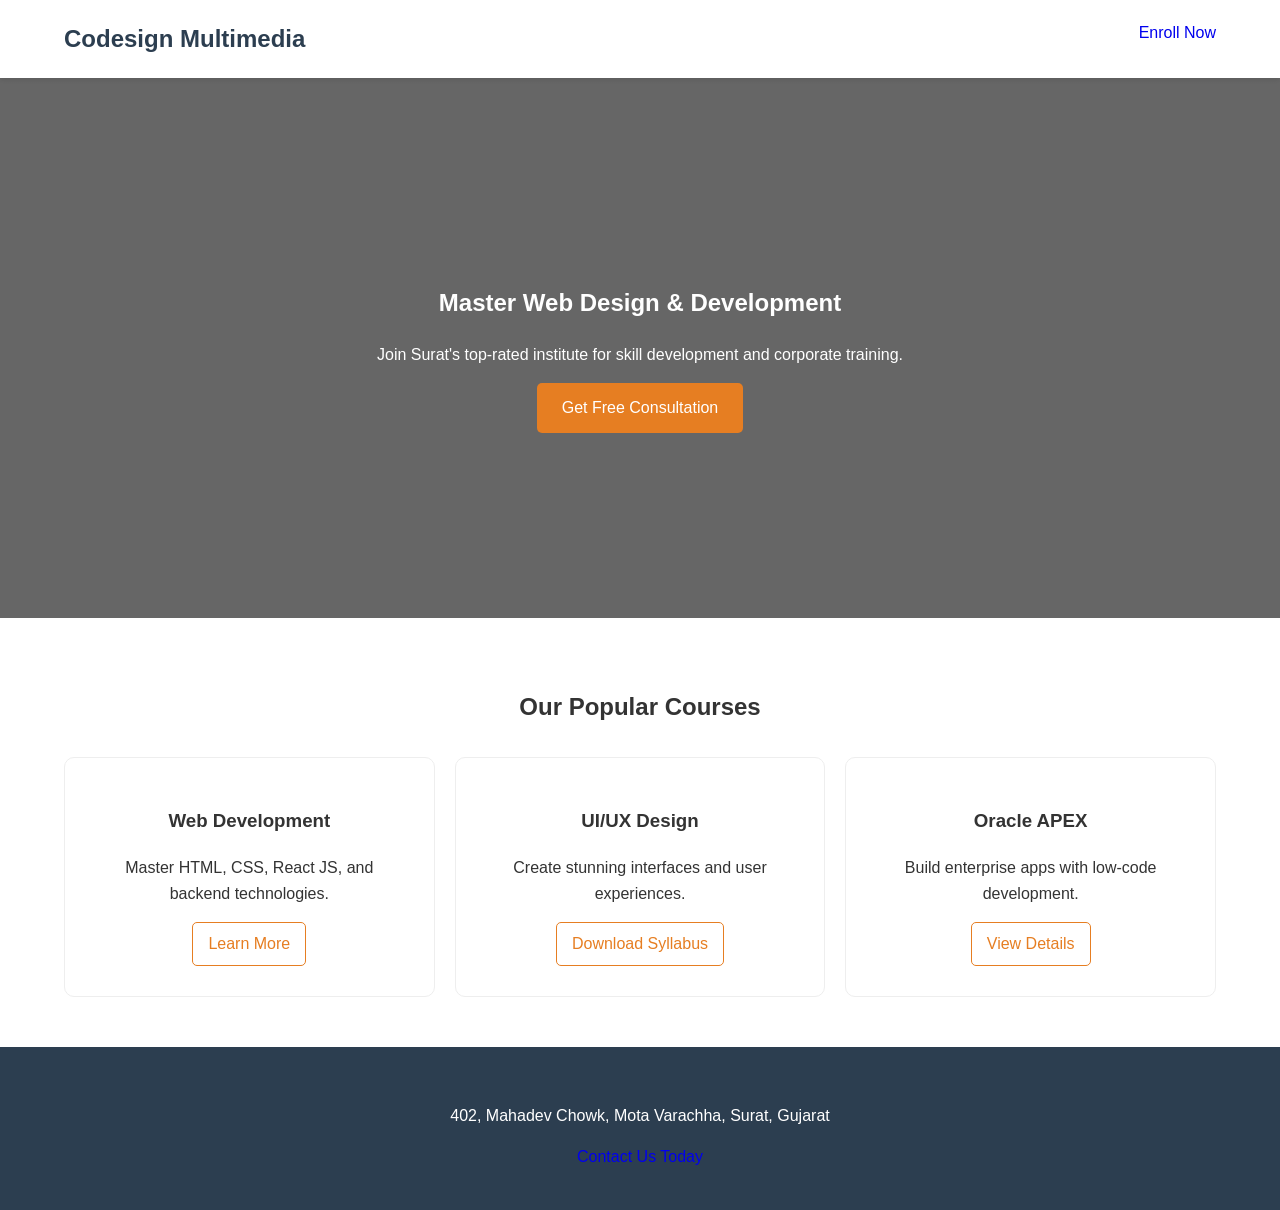
<file: index.html>
<!DOCTYPE html>
<html lang="en">
<head>
    <meta charset="UTF-8">
    <meta name="viewport" content="width=device-width, initial-scale=1.0">
    <title>Codesign Multimedia Institute | Elevate Your Career</title>
    <link rel="stylesheet" href="style.css">
    <!-- Meta Pixel Code -->
<script>
!function(f,b,e,v,n,t,s)
{if(f.fbq)return;n=f.fbq=function(){n.callMethod?
n.callMethod.apply(n,arguments):n.queue.push(arguments)};
if(!f._fbq)f._fbq=n;n.push=n;n.loaded=!0;n.version='2.0';
n.queue=[];t=b.createElement(e);t.async=!0;
t.src=v;s=b.getElementsByTagName(e)[0];
s.parentNode.insertBefore(t,s)}(window, document,'script',
'https://connect.facebook.net/en_US/fbevents.js');
fbq('init', '798112289734693');
fbq('track', 'PageView');
</script>
<noscript><img height="1" width="1" style="display:none"
src="https://www.facebook.com/tr?id=798112289734693&ev=PageView&noscript=1"
/></noscript>
<!-- End Meta Pixel Code -->
</head>
<body>

    <header>
        <nav>
            <div class="logo">Codesign Multimedia</div>
            <a href="contact.html" class="cta-nav">Enroll Now</a>
        </nav>
    </header>

    <section class="hero">
        <div class="hero-content">
            <h1>Master Web Design & Development</h1>
            <p>Join Surat's top-rated institute for skill development and corporate training.</p>
            <a href="contact.html" class="cta-main">Get Free Consultation</a>
        </div>
    </section>

    <section class="courses">
        <h2>Our Popular Courses</h2>
        <div class="course-grid">
            <div class="course-card">
                <h3>Web Development</h3>
                <p>Master HTML, CSS, React JS, and backend technologies.</p>
                <a href="contact.html" class="cta-secondary">Learn More</a>
            </div>
            <div class="course-card">
                <h3>UI/UX Design</h3>
                <p>Create stunning interfaces and user experiences.</p>
                <a href="contact.html" class="cta-secondary">Download Syllabus</a>
            </div>
            <div class="course-card">
                <h3>Oracle APEX</h3>
                <p>Build enterprise apps with low-code development.</p>
                <a href="contact.html" class="cta-secondary">View Details</a>
            </div>
        </div>
    </section>

    <footer>
        <p>402, Mahadev Chowk, Mota Varachha, Surat, Gujarat</p>
        <a href="contact.html" class="cta-footer">Contact Us Today</a>
    </footer>

</body>
</html>
</file>
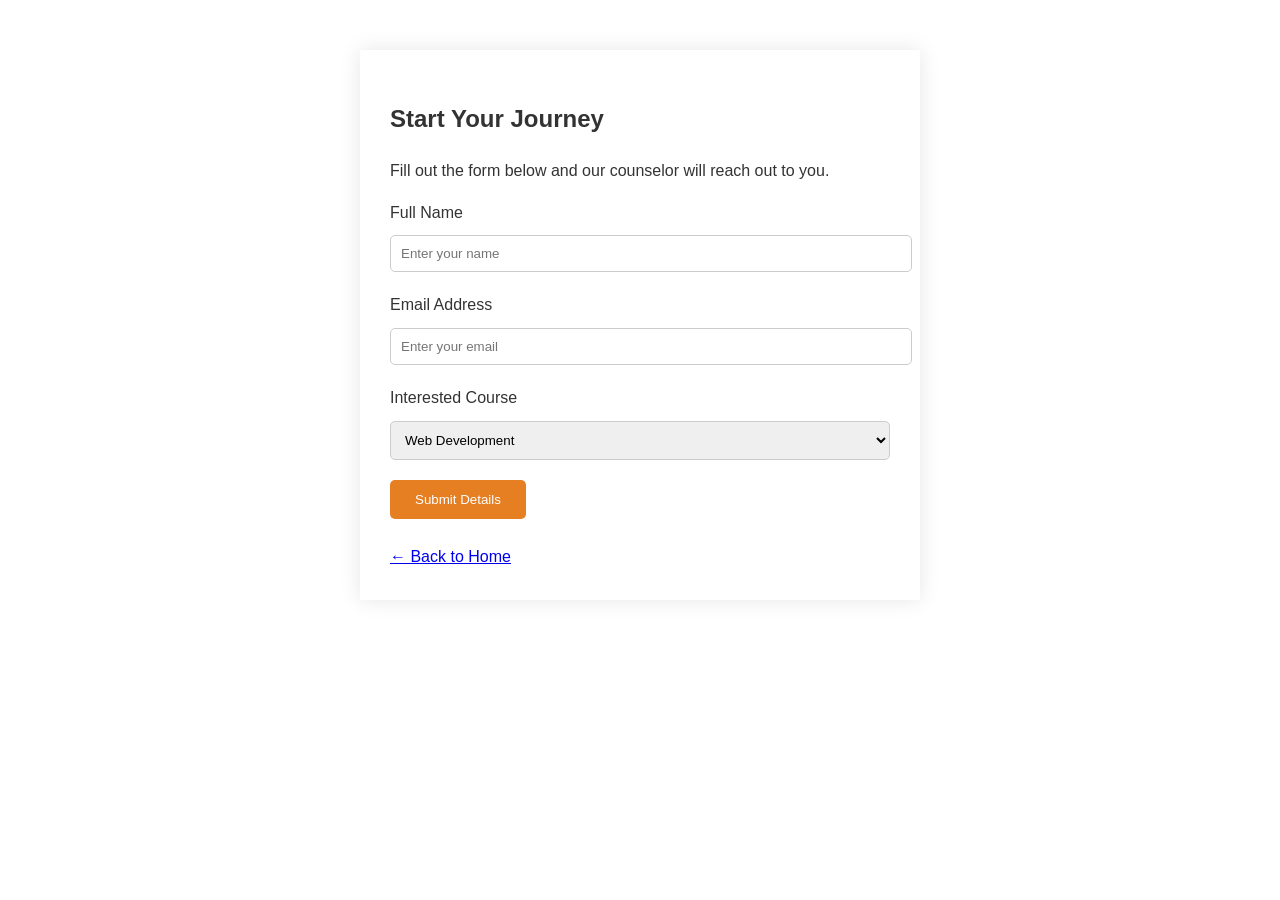
<file: contact.html>
<!DOCTYPE html>
<html lang="en">
<head>
    <meta charset="UTF-8">
    <meta name="viewport" content="width=device-width, initial-scale=1.0">
    <title>Register - Codesign Multimedia</title>
    <link rel="stylesheet" href="style.css">
    <!-- Meta Pixel Code -->
<script>
!function(f,b,e,v,n,t,s)
{if(f.fbq)return;n=f.fbq=function(){n.callMethod?
n.callMethod.apply(n,arguments):n.queue.push(arguments)};
if(!f._fbq)f._fbq=n;n.push=n;n.loaded=!0;n.version='2.0';
n.queue=[];t=b.createElement(e);t.async=!0;
t.src=v;s=b.getElementsByTagName(e)[0];
s.parentNode.insertBefore(t,s)}(window, document,'script',
'https://connect.facebook.net/en_US/fbevents.js');
fbq('init', '798112289734693');
fbq('track', 'PageView');
</script>
<noscript><img height="1" width="1" style="display:none"
src="https://www.facebook.com/tr?id=798112289734693&ev=PageView&noscript=1"
/></noscript>
<!-- End Meta Pixel Code -->
</head>
<body>
    <section class="form-container">
        <h2>Start Your Journey</h2>
        <p>Fill out the form below and our counselor will reach out to you.</p>
        
        <form action="#" method="POST">
            <label for="name">Full Name</label>
            <input type="text" id="name" name="name" required placeholder="Enter your name">

            <label for="email">Email Address</label>
            <input type="email" id="email" name="email" required placeholder="Enter your email">

            <label for="course">Interested Course</label>
            <select id="course" name="course">
                <option value="web-dev">Web Development</option>
                <option value="uiux">UI/UX Design</option>
                <option value="oracle">Oracle APEX</option>
            </select>

            <button type="submit" class="cta-main">Submit Details</button>
        </form>
        <br>
        <a href="index.html">← Back to Home</a>
    </section>
</body>
</html>
</file>
<file: style.css>
/* General Styles */
body {
    font-family: 'Segoe UI', Tahoma, Geneva, Verdana, sans-serif;
    margin: 0;
    line-height: 1.6;
    color: #333;
}

/* Navigation */
nav {
    display: flex;
    justify-content: space-between;
    padding: 20px 5%;
    background: #fff;
    box-shadow: 0 2px 5px rgba(0,0,0,0.1);
}

.logo {
    font-size: 1.5rem;
    font-weight: bold;
    color: #2c3e50;
}

/* Buttons */
.cta-nav, .cta-main, .cta-secondary, .cta-footer {
    text-decoration: none;
    border-radius: 5px;
    transition: 0.3s;
    display: inline-block;
}

.cta-main {
    background: #e67e22;
    color: white;
    padding: 12px 25px;
    border: none;
    cursor: pointer;
}

.cta-secondary {
    border: 1px solid #e67e22;
    color: #e67e22;
    padding: 8px 15px;
}

.cta-secondary:hover {
    background: #e67e22;
    color: white;
}

/* Hero Section */
.hero {
    background: linear-gradient(rgba(0,0,0,0.6), rgba(0,0,0,0.6)), 
                url('https://images.unsplash.com/photo-1517245386807-bb43f82c33c4?auto=format&fit=crop&w=1200&q=80');
    background-size: cover;
    height: 60vh;
    display: flex;
    align-items: center;
    justify-content: center;
    text-align: center;
    color: white;
}

/* Course Grid */
.courses {
    padding: 50px 5%;
    text-align: center;
}

.course-grid {
    display: grid;
    grid-template-columns: repeat(auto-fit, minmax(250px, 1fr));
    gap: 20px;
    margin-top: 30px;
}

.course-card {
    padding: 30px;
    border: 1px solid #eee;
    border-radius: 10px;
}

/* Form Styles */
.form-container {
    max-width: 500px;
    margin: 50px auto;
    padding: 30px;
    box-shadow: 0 0 20px rgba(0,0,0,0.1);
}

form input, form select {
    width: 100%;
    padding: 10px;
    margin: 10px 0 20px 0;
    border: 1px solid #ccc;
    border-radius: 5px;
}

footer {
    background: #2c3e50;
    color: white;
    padding: 40px 5%;
    text-align: center;
}
</file>
